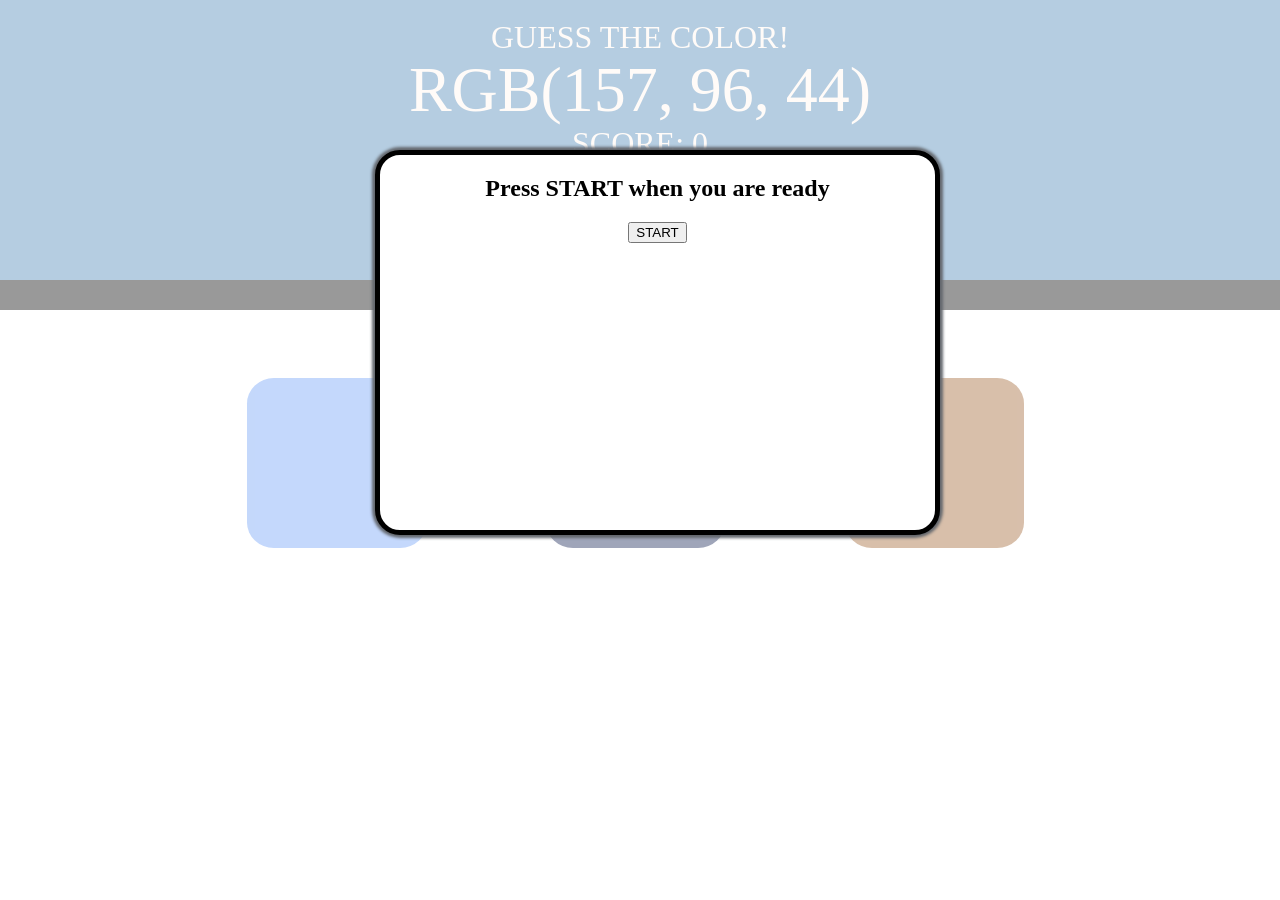
<file: index.html>
<!DOCTYPE html>
<html lang="en">
<head>
    <meta charset="UTF-8">
    <meta name="viewport" content="width=device-width, initial-scale=1.0">
    <title>Easy</title>
    <link rel="stylesheet" href="style.css">
</head>
<body>
    <div id="ac-wrapper">
        <div id="popup">
            <center>
                <h2>Press START when you are ready</h2>
                <input type="submit" name="submit" id="timerBtn" value="START" onClick="PopUp()" />
            </center>
        </div>
    </div>
    <h1>Guess the color!
        <br>
        <span id="colorDisplay">RGB</span>
        <br>
        <div id="score">Score: <span id="scoreDisplay">0</span></div>
        <p>Timer: <span id="timer">60</span></p>
    </h1>
    <div id="stripe">
        <button><a href="http://127.0.0.1:5500/index.html">Back</a></button>
        <span id="message"></span>
    </div>
    <div id="container">
        <div class="square"></div>
        <div class="square"></div>
        <div class="square"></div>
    </div>
    <script src="easy.js"></script>
</body>
</html>
</file>
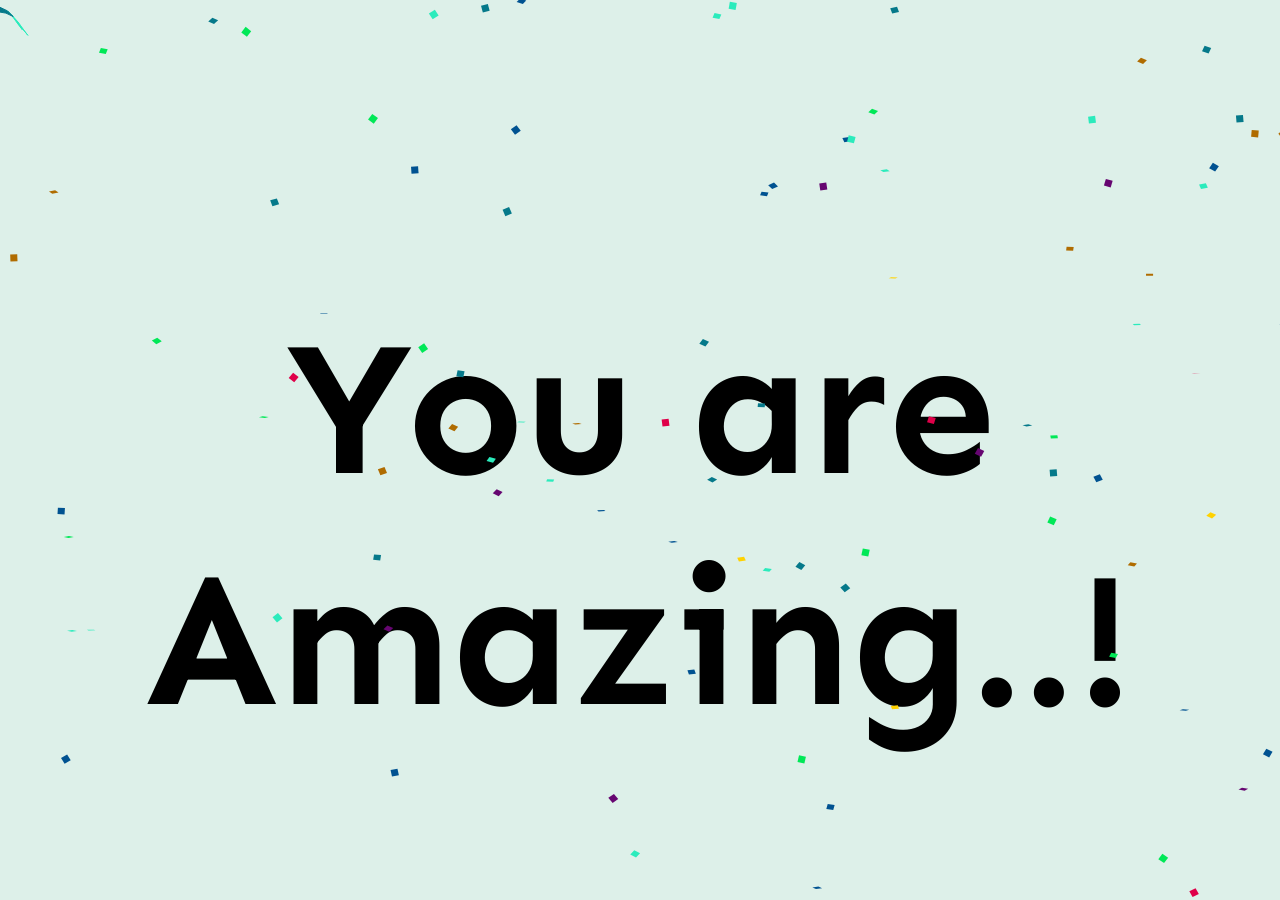
<file: ex.html>
<!DOCTYPE html>
<html lang="en">
<head>
    <meta charset="UTF-8">
    <meta name="viewport" content="width=device-width, initial-scale=1.0">
    <title>Congratulations</title>
    <style>


 @import url('https://fonts.googleapis.com/css2?family=Sen&display=swap');

 html, body {
   height: 100%;
   width:100%;
   margin: 0;
   padding: 0;
   font-size: 10vw;
   background-color: #ddf0e9;
 }
 
 body {
   display:flex;
   justify-content: center;
   flex-direction: column;
 }
 
 h1, h2 {
   text-align: center;
   margin: 0; 
   font-family: 'Sen', sans-serif;
 }
 
 #confetti{
   position: absolute;
   left: 0;
   top: 0;
   height: 100%;
   width: 100%;
 }

    </style>

    <script>
        var retina = window.devicePixelRatio,

// Math shorthands
PI = Math.PI,
sqrt = Math.sqrt,
round = Math.round,
random = Math.random,
cos = Math.cos,
sin = Math.sin,

// Local WindowAnimationTiming interface
rAF = window.requestAnimationFrame,
cAF = window.cancelAnimationFrame || window.cancelRequestAnimationFrame,
_now = Date.now || function () {return new Date().getTime();};

// Local WindowAnimationTiming interface polyfill
(function (w) {
/**
            * Fallback implementation.
            */
var prev = _now();
function fallback(fn) {
var curr = _now();
var ms = Math.max(0, 16 - (curr - prev));
var req = setTimeout(fn, ms);
prev = curr;
return req;
}

/**
            * Cancel.
            */
var cancel = w.cancelAnimationFrame
|| w.webkitCancelAnimationFrame
|| w.clearTimeout;

rAF = w.requestAnimationFrame
|| w.webkitRequestAnimationFrame
|| fallback;

cAF = function(id){
cancel.call(w, id);
};
}(window));

document.addEventListener("DOMContentLoaded", function() {
var speed = 50,
  duration = (1.0 / speed),
  confettiRibbonCount = 11,
  ribbonPaperCount = 30,
  ribbonPaperDist = 8.0,
  ribbonPaperThick = 8.0,
  confettiPaperCount = 95,
  DEG_TO_RAD = PI / 180,
  RAD_TO_DEG = 180 / PI,
  colors = [
    ["#df0049", "#660671"],
    ["#00e857", "#005291"],
    ["#2bebbc", "#05798a"],
    ["#ffd200", "#b06c00"]
  ];

function Vector2(_x, _y) {
this.x = _x, this.y = _y;
this.Length = function() {
  return sqrt(this.SqrLength());
}
this.SqrLength = function() {
  return this.x * this.x + this.y * this.y;
}
this.Add = function(_vec) {
  this.x += _vec.x;
  this.y += _vec.y;
}
this.Sub = function(_vec) {
  this.x -= _vec.x;
  this.y -= _vec.y;
}
this.Div = function(_f) {
  this.x /= _f;
  this.y /= _f;
}
this.Mul = function(_f) {
  this.x *= _f;
  this.y *= _f;
}
this.Normalize = function() {
  var sqrLen = this.SqrLength();
  if (sqrLen != 0) {
    var factor = 1.0 / sqrt(sqrLen);
    this.x *= factor;
    this.y *= factor;
  }
}
this.Normalized = function() {
  var sqrLen = this.SqrLength();
  if (sqrLen != 0) {
    var factor = 1.0 / sqrt(sqrLen);
    return new Vector2(this.x * factor, this.y * factor);
  }
  return new Vector2(0, 0);
}
}
Vector2.Lerp = function(_vec0, _vec1, _t) {
return new Vector2((_vec1.x - _vec0.x) * _t + _vec0.x, (_vec1.y - _vec0.y) * _t + _vec0.y);
}
Vector2.Distance = function(_vec0, _vec1) {
return sqrt(Vector2.SqrDistance(_vec0, _vec1));
}
Vector2.SqrDistance = function(_vec0, _vec1) {
var x = _vec0.x - _vec1.x;
var y = _vec0.y - _vec1.y;
return (x * x + y * y + z * z);
}
Vector2.Scale = function(_vec0, _vec1) {
return new Vector2(_vec0.x * _vec1.x, _vec0.y * _vec1.y);
}
Vector2.Min = function(_vec0, _vec1) {
return new Vector2(Math.min(_vec0.x, _vec1.x), Math.min(_vec0.y, _vec1.y));
}
Vector2.Max = function(_vec0, _vec1) {
return new Vector2(Math.max(_vec0.x, _vec1.x), Math.max(_vec0.y, _vec1.y));
}
Vector2.ClampMagnitude = function(_vec0, _len) {
var vecNorm = _vec0.Normalized;
return new Vector2(vecNorm.x * _len, vecNorm.y * _len);
}
Vector2.Sub = function(_vec0, _vec1) {
return new Vector2(_vec0.x - _vec1.x, _vec0.y - _vec1.y, _vec0.z - _vec1.z);
}

function EulerMass(_x, _y, _mass, _drag) {
this.position = new Vector2(_x, _y);
this.mass = _mass;
this.drag = _drag;
this.force = new Vector2(0, 0);
this.velocity = new Vector2(0, 0);
this.AddForce = function(_f) {
  this.force.Add(_f);
}
this.Integrate = function(_dt) {
  var acc = this.CurrentForce(this.position);
  acc.Div(this.mass);
  var posDelta = new Vector2(this.velocity.x, this.velocity.y);
  posDelta.Mul(_dt);
  this.position.Add(posDelta);
  acc.Mul(_dt);
  this.velocity.Add(acc);
  this.force = new Vector2(0, 0);
}
this.CurrentForce = function(_pos, _vel) {
  var totalForce = new Vector2(this.force.x, this.force.y);
  var speed = this.velocity.Length();
  var dragVel = new Vector2(this.velocity.x, this.velocity.y);
  dragVel.Mul(this.drag * this.mass * speed);
  totalForce.Sub(dragVel);
  return totalForce;
}
}

function ConfettiPaper(_x, _y) {
this.pos = new Vector2(_x, _y);
this.rotationSpeed = (random() * 600 + 800);
this.angle = DEG_TO_RAD * random() * 360;
this.rotation = DEG_TO_RAD * random() * 360;
this.cosA = 1.0;
this.size = 5.0;
this.oscillationSpeed = (random() * 1.5 + 0.5);
this.xSpeed = 40.0;
this.ySpeed = (random() * 60 + 50.0);
this.corners = new Array();
this.time = random();
var ci = round(random() * (colors.length - 1));
this.frontColor = colors[ci][0];
this.backColor = colors[ci][1];
for (var i = 0; i < 4; i++) {
  var dx = cos(this.angle + DEG_TO_RAD * (i * 90 + 45));
  var dy = sin(this.angle + DEG_TO_RAD * (i * 90 + 45));
  this.corners[i] = new Vector2(dx, dy);
}
this.Update = function(_dt) {
  this.time += _dt;
  this.rotation += this.rotationSpeed * _dt;
  this.cosA = cos(DEG_TO_RAD * this.rotation);
  this.pos.x += cos(this.time * this.oscillationSpeed) * this.xSpeed * _dt
  this.pos.y += this.ySpeed * _dt;
  if (this.pos.y > ConfettiPaper.bounds.y) {
    this.pos.x = random() * ConfettiPaper.bounds.x;
    this.pos.y = 0;
  }
}
this.Draw = function(_g) {
  if (this.cosA > 0) {
    _g.fillStyle = this.frontColor;
  } else {
    _g.fillStyle = this.backColor;
  }
  _g.beginPath();
  _g.moveTo((this.pos.x + this.corners[0].x * this.size) * retina, (this.pos.y + this.corners[0].y * this.size * this.cosA) * retina);
  for (var i = 1; i < 4; i++) {
    _g.lineTo((this.pos.x + this.corners[i].x * this.size) * retina, (this.pos.y + this.corners[i].y * this.size * this.cosA) * retina);
  }
  _g.closePath();
  _g.fill();
}
}
ConfettiPaper.bounds = new Vector2(0, 0);

function ConfettiRibbon(_x, _y, _count, _dist, _thickness, _angle, _mass, _drag) {
this.particleDist = _dist;
this.particleCount = _count;
this.particleMass = _mass;
this.particleDrag = _drag;
this.particles = new Array();
var ci = round(random() * (colors.length - 1));
this.frontColor = colors[ci][0];
this.backColor = colors[ci][1];
this.xOff = (cos(DEG_TO_RAD * _angle) * _thickness);
this.yOff = (sin(DEG_TO_RAD * _angle) * _thickness);
this.position = new Vector2(_x, _y);
this.prevPosition = new Vector2(_x, _y);
this.velocityInherit = (random() * 2 + 4);
this.time = random() * 100;
this.oscillationSpeed = (random() * 2 + 2);
this.oscillationDistance = (random() * 40 + 40);
this.ySpeed = (random() * 40 + 80);
for (var i = 0; i < this.particleCount; i++) {
  this.particles[i] = new EulerMass(_x, _y - i * this.particleDist, this.particleMass, this.particleDrag);
}
this.Update = function(_dt) {
  var i = 0;
  this.time += _dt * this.oscillationSpeed;
  this.position.y += this.ySpeed * _dt;
  this.position.x += cos(this.time) * this.oscillationDistance * _dt;
  this.particles[0].position = this.position;
  var dX = this.prevPosition.x - this.position.x;
  var dY = this.prevPosition.y - this.position.y;
  var delta = sqrt(dX * dX + dY * dY);
  this.prevPosition = new Vector2(this.position.x, this.position.y);
  for (i = 1; i < this.particleCount; i++) {
    var dirP = Vector2.Sub(this.particles[i - 1].position, this.particles[i].position);
    dirP.Normalize();
    dirP.Mul((delta / _dt) * this.velocityInherit);
    this.particles[i].AddForce(dirP);
  }
  for (i = 1; i < this.particleCount; i++) {
    this.particles[i].Integrate(_dt);
  }
  for (i = 1; i < this.particleCount; i++) {
    var rp2 = new Vector2(this.particles[i].position.x, this.particles[i].position.y);
    rp2.Sub(this.particles[i - 1].position);
    rp2.Normalize();
    rp2.Mul(this.particleDist);
    rp2.Add(this.particles[i - 1].position);
    this.particles[i].position = rp2;
  }
  if (this.position.y > ConfettiRibbon.bounds.y + this.particleDist * this.particleCount) {
    this.Reset();
  }
}
this.Reset = function() {
  this.position.y = -random() * ConfettiRibbon.bounds.y;
  this.position.x = random() * ConfettiRibbon.bounds.x;
  this.prevPosition = new Vector2(this.position.x, this.position.y);
  this.velocityInherit = random() * 2 + 4;
  this.time = random() * 100;
  this.oscillationSpeed = random() * 2.0 + 1.5;
  this.oscillationDistance = (random() * 40 + 40);
  this.ySpeed = random() * 40 + 80;
  var ci = round(random() * (colors.length - 1));
  this.frontColor = colors[ci][0];
  this.backColor = colors[ci][1];
  this.particles = new Array();
  for (var i = 0; i < this.particleCount; i++) {
    this.particles[i] = new EulerMass(this.position.x, this.position.y - i * this.particleDist, this.particleMass, this.particleDrag);
  }
};
this.Draw = function(_g) {
  for (var i = 0; i < this.particleCount - 1; i++) {
    var p0 = new Vector2(this.particles[i].position.x + this.xOff, this.particles[i].position.y + this.yOff);
    var p1 = new Vector2(this.particles[i + 1].position.x + this.xOff, this.particles[i + 1].position.y + this.yOff);
    if (this.Side(this.particles[i].position.x, this.particles[i].position.y, this.particles[i + 1].position.x, this.particles[i + 1].position.y, p1.x, p1.y) < 0) {
      _g.fillStyle = this.frontColor;
      _g.strokeStyle = this.frontColor;
    } else {
      _g.fillStyle = this.backColor;
      _g.strokeStyle = this.backColor;
    }
    if (i == 0) {
      _g.beginPath();
      _g.moveTo(this.particles[i].position.x * retina, this.particles[i].position.y * retina);
      _g.lineTo(this.particles[i + 1].position.x * retina, this.particles[i + 1].position.y * retina);
      _g.lineTo(((this.particles[i + 1].position.x + p1.x) * 0.5) * retina, ((this.particles[i + 1].position.y + p1.y) * 0.5) * retina);
      _g.closePath();
      _g.stroke();
      _g.fill();
      _g.beginPath();
      _g.moveTo(p1.x * retina, p1.y * retina);
      _g.lineTo(p0.x * retina, p0.y * retina);
      _g.lineTo(((this.particles[i + 1].position.x + p1.x) * 0.5) * retina, ((this.particles[i + 1].position.y + p1.y) * 0.5) * retina);
      _g.closePath();
      _g.stroke();
      _g.fill();
    } else if (i == this.particleCount - 2) {
      _g.beginPath();
      _g.moveTo(this.particles[i].position.x * retina, this.particles[i].position.y * retina);
      _g.lineTo(this.particles[i + 1].position.x * retina, this.particles[i + 1].position.y * retina);
      _g.lineTo(((this.particles[i].position.x + p0.x) * 0.5) * retina, ((this.particles[i].position.y + p0.y) * 0.5) * retina);
      _g.closePath();
      _g.stroke();
      _g.fill();
      _g.beginPath();
      _g.moveTo(p1.x * retina, p1.y * retina);
      _g.lineTo(p0.x * retina, p0.y * retina);
      _g.lineTo(((this.particles[i].position.x + p0.x) * 0.5) * retina, ((this.particles[i].position.y + p0.y) * 0.5) * retina);
      _g.closePath();
      _g.stroke();
      _g.fill();
    } else {
      _g.beginPath();
      _g.moveTo(this.particles[i].position.x * retina, this.particles[i].position.y * retina);
      _g.lineTo(this.particles[i + 1].position.x * retina, this.particles[i + 1].position.y * retina);
      _g.lineTo(p1.x * retina, p1.y * retina);
      _g.lineTo(p0.x * retina, p0.y * retina);
      _g.closePath();
      _g.stroke();
      _g.fill();
    }
  }
}
this.Side = function(x1, y1, x2, y2, x3, y3) {
  return ((x1 - x2) * (y3 - y2) - (y1 - y2) * (x3 - x2));
}
}
ConfettiRibbon.bounds = new Vector2(0, 0);
confetti = {};
confetti.Context = function(id) {
var i = 0;
var canvas = document.getElementById(id);
var canvasParent = canvas.parentNode;
var canvasWidth = canvasParent.offsetWidth;
var canvasHeight = canvasParent.offsetHeight;
canvas.width = canvasWidth * retina;
canvas.height = canvasHeight * retina;
var context = canvas.getContext('2d');
var interval = null;
var confettiRibbons = new Array();
ConfettiRibbon.bounds = new Vector2(canvasWidth, canvasHeight);
for (i = 0; i < confettiRibbonCount; i++) {
  confettiRibbons[i] = new ConfettiRibbon(random() * canvasWidth, -random() * canvasHeight * 2, ribbonPaperCount, ribbonPaperDist, ribbonPaperThick, 45, 1, 0.05);
}
var confettiPapers = new Array();
ConfettiPaper.bounds = new Vector2(canvasWidth, canvasHeight);
for (i = 0; i < confettiPaperCount; i++) {
  confettiPapers[i] = new ConfettiPaper(random() * canvasWidth, random() * canvasHeight);
}
this.resize = function() {
  canvasWidth = canvasParent.offsetWidth;
  canvasHeight = canvasParent.offsetHeight;
  canvas.width = canvasWidth * retina;
  canvas.height = canvasHeight * retina;
  ConfettiPaper.bounds = new Vector2(canvasWidth, canvasHeight);
  ConfettiRibbon.bounds = new Vector2(canvasWidth, canvasHeight);
}
this.start = function() {
  this.stop()
  var context = this;
  this.update();
}
this.stop = function() {
  cAF(this.interval);
}
this.update = function() {
  var i = 0;
  context.clearRect(0, 0, canvas.width, canvas.height);
  for (i = 0; i < confettiPaperCount; i++) {
    confettiPapers[i].Update(duration);
    confettiPapers[i].Draw(context);
  }
  for (i = 0; i < confettiRibbonCount; i++) {
    confettiRibbons[i].Update(duration);
    confettiRibbons[i].Draw(context);
  }
  this.interval = rAF(function() {
    confetti.update();
  });
}
};
var confetti = new confetti.Context('confetti');
confetti.start();
window.addEventListener('resize', function(event){
confetti.resize();
});
});
    </script>
</head>
<body> <br>
    <h2>You are Amazing..! </h2>
<canvas id="confetti"></canvas>
</body>
</html>
</file>
<file: style.css>
body {
    background-color: white;
    margin: 0;
    font-family: "Montserrat", "Avenir";
}
.square {
    width: 60%;
    background: blue;
    margin: 10%;
    border-radius: 15%;
    padding-bottom: 50%;
    height: 20px;
    transition: background 0.6s;
    -webkit-transition: background 0.6s;
    -moz-transition: background 0.6s;
}
#container {
    display: grid;
    grid-template-columns: 1fr 1fr 1fr;
    max-width: 400%;
    padding-left: 14%;
    padding-right: 10%;
    margin: 3%;
}
h1 {
    color: seashell;
    text-align: center;
    line-height: 1.1;
    font-weight: normal;
    background: steelblue;
    margin: 0;
    text-transform: uppercase;
    padding: 20px 0;
}
#colorDisplay {
    font-size: 200%;
}
#message {
    display: inline-block;
    width: 20%;
    color: white;
}
#stripe {
    background-color: black;
    height: 30px;
    text-align: center;
    color: white;
}
.selected {
    color: white;
    background: steelblue;
}
button,
a {
    border: none;
    background: none;
    text-transform: uppercase;
    text-decoration: none;
    height: 100%;
    font-weight: 700;
    color: steelblue;
    letter-spacing: 1px;
    font-size: inherit;
    transition: all 0.3s;
    -webkit-transition: all 0.3s;
    -moz-transition: all 0.3s;
}
button:hover {
    color: white;
    background: steelblue;
}
a:hover {
    color: white;
    background: steelblue;
}
/* POPUP Window design */
#ac-wrapper {
    position: fixed;
    top: 0;
    left: 0;
    width: 100%;
    height: 100%;
    background: rgba(255, 255, 255, .6);
    z-index: 1001;
}
#popup {
    width: 555px;
    height: 375px;
    background: #FFFFFF;
    border: 5px solid #000;
    border-radius: 25px;
    -moz-border-radius: 25px;
    -webkit-border-radius: 25px;
    box-shadow: #64686E 0px 0px 3px 3px;
    -moz-box-shadow: #64686E 0px 0px 3px 3px;
    -webkit-box-shadow: #64686E 0px 0px 3px 3px;
    position: relative;
    top: 150px;
    left: 375px;
}
</file>
